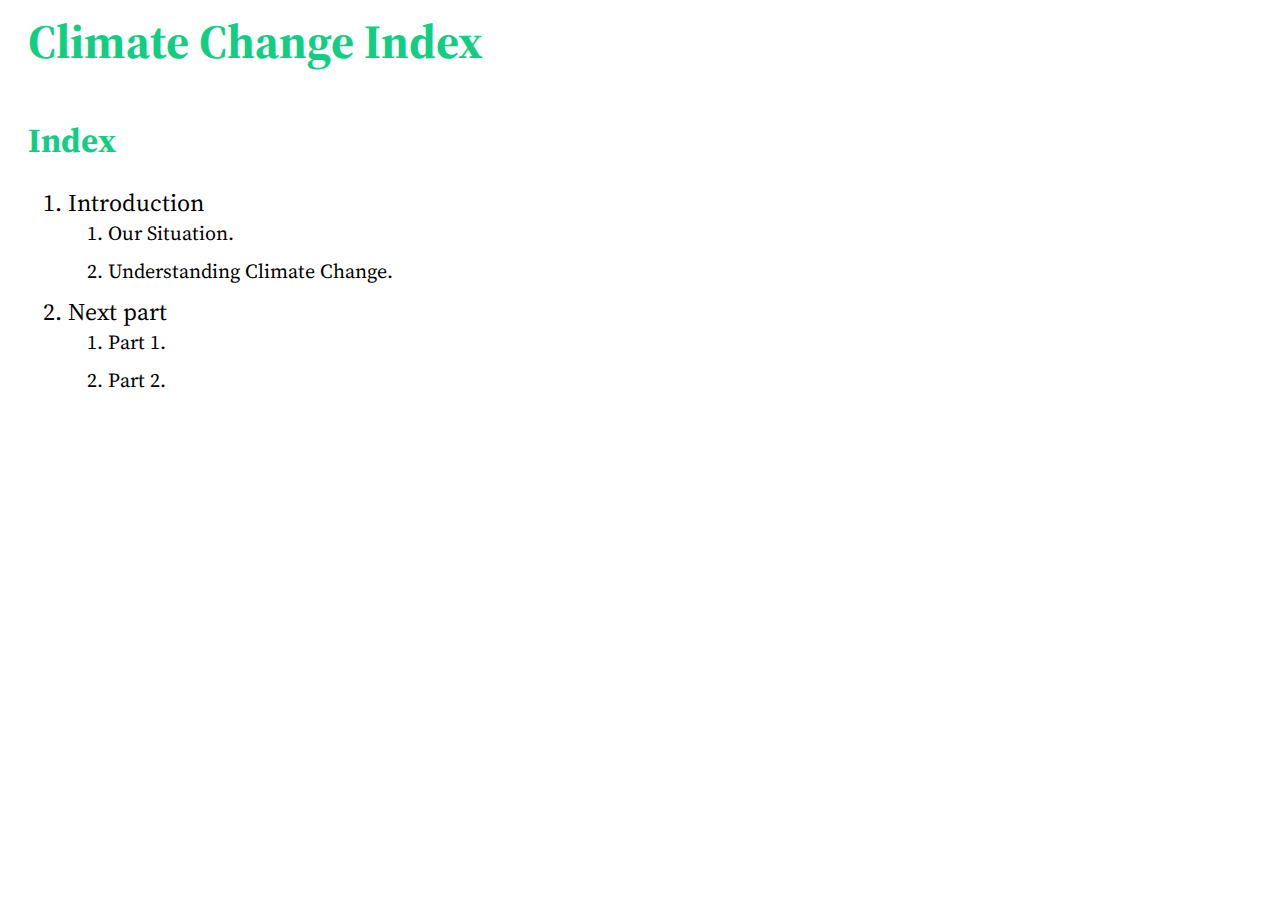
<file: index.html>
<!DOCTYPE html>
<html lang="en">
	<head>
		<meta charset="utf-8">
		<meta name="viewport" content="width=device-width, initial-scale=1">

		<link rel="preconnect" href="https://fonts.googleapis.com">
		<link rel="preconnect" href="https://fonts.gstatic.com" crossorigin>
		<link href="https://fonts.googleapis.com/css2?family=Source+Serif+Pro:ital,wght@0,200;0,400;0,700;1,200;1,400&display=swap" rel="stylesheet">

		<link rel="stylesheet" href="styles.css">


	</head>

	<body>

		  <header>

			<div class="title t-xl">Climate Change Index</div>
						
		</header>

		<main>
			<div class="page">

				<div class="index">
					<h1 class="t-l">Index</h1>
					<ol>
						<li class="t-m black">
							<div class="index-chapter">
								<a href="introduction.html">Introduction</a>
								<ol>
									<li class="t-s black">
										<div class="index-entry">
											<div class="index-text">
												<a href="introduction.html#our_situation">Our Situation</a>.
											</div>
										</div>
									</li>
									<li class="t-s black">
										<div class="index-entry">
											<div class="index-text">
												<a href="introduction.html#understanding_climate_change">Understanding Climate Change</a>.
											</div>
										</div>
									</li>
								</ol>
							</div>
						</li>
						<li class="t-m black">
							<div class="index-chapter">
								<a href="introduction.html">Next part</a>
								<ol>
									<li class="t-s black">
										<div class="index-entry">
											<div class="index-text">
												<a href="introduction.html#our_situation">Part 1</a>.
											</div>
										</div>
									</li>
									<li class="t-s black">
										<div class="index-entry">
											<div class="index-text">
												<a href="introduction.html#understanding_climate_change">Part 2</a>.
											</div>
										</div>
									</li>
								</ol>
							</div>
						</li>
					</ol>
				</div>
			</div>
		
		</main>

		<footer>
			
		</footer>

	</body>

</html>
</file>
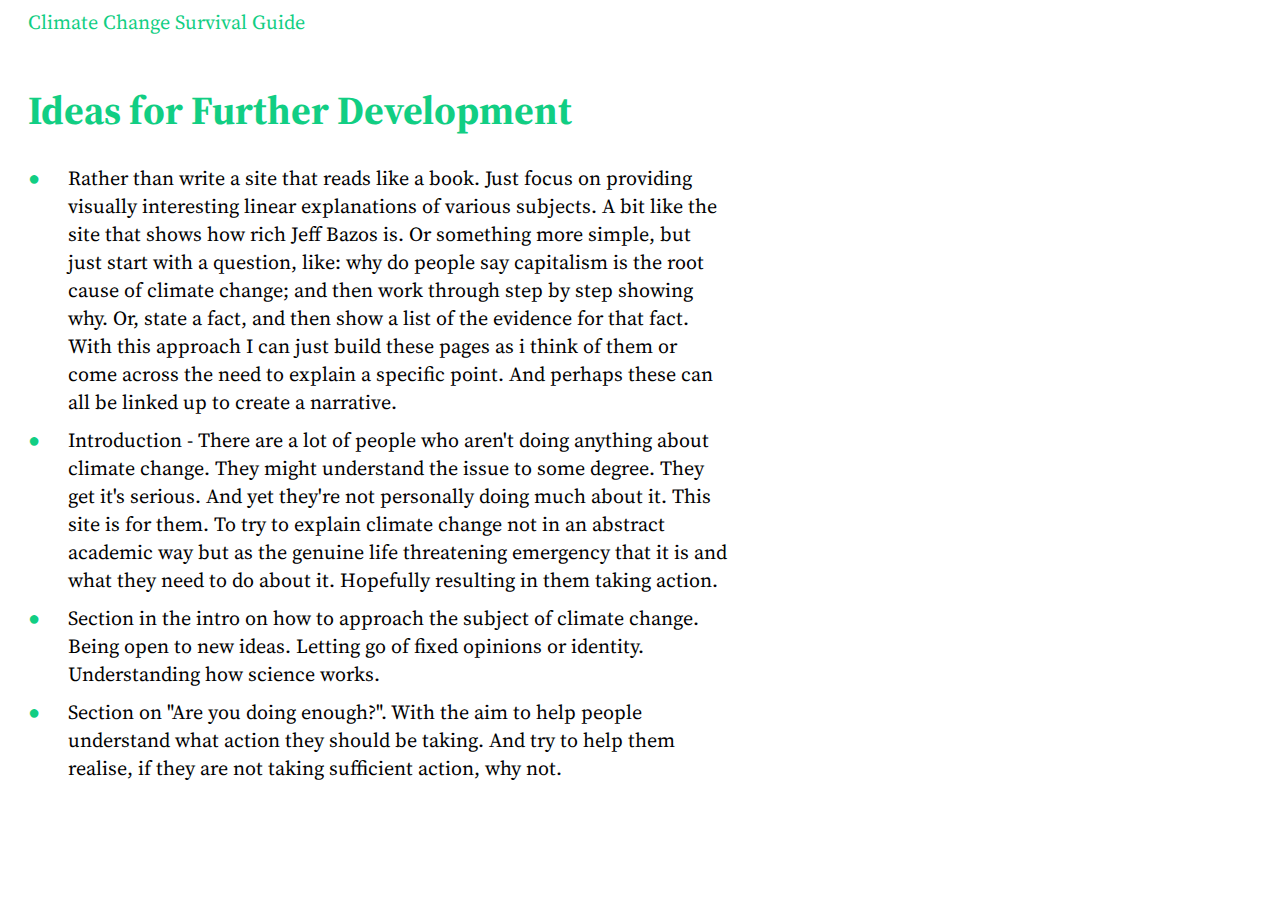
<file: ideas_for_further_thought.html>
<!DOCTYPE html>
<html lang="en">
	<head>
		<meta charset="utf-8">
		<meta name="viewport" content="width=device-width, initial-scale=1">

		<link rel="preconnect" href="https://fonts.googleapis.com">
		<link rel="preconnect" href="https://fonts.gstatic.com" crossorigin>
		<link href="https://fonts.googleapis.com/css2?family=Source+Serif+Pro:ital,wght@0,200;0,400;0,700;1,200;1,400&display=swap" rel="stylesheet">

		<link rel="stylesheet" href="styles.css">


	</head>

	<body>

		  <header>

			<div class="title">Climate Change Survival Guide</div>
						
		</header>

		<main>
			<div class="page">

				<h1>Ideas for Further Development</h1>

				<ul>
                    <li>Rather than write a site that reads like a book. Just focus on providing visually interesting linear explanations of various subjects. A bit like the site that shows how rich Jeff Bazos is. Or something more simple, but just start with a question, like: why do people say capitalism is the root cause of climate change; and then work through step by step showing why. Or, state a fact, and then show a list of the evidence for that fact. With this approach I can just build these pages as i think of them or come across the need to explain a specific point. And perhaps these can all be linked up to create a narrative.</li>
                    <li>Introduction - There are a lot of people who aren't doing anything about climate change. They might understand the issue to some degree. They get it's serious. And yet they're not personally doing much about it. This site is for them. To try to explain climate change not in an abstract academic way but as the genuine life threatening emergency that it is and what they need to do about it. Hopefully resulting in them taking action. </li>
                    <li>Section in the intro on how to approach the subject of climate change. Being open to new ideas. Letting go of fixed opinions or identity. Understanding how science works.</li>
                    <li>Section on "Are you doing enough?". With the aim to help people understand what action they should be taking. And try to help them realise, if they are not taking sufficient action, why not.</li>
				</ul>
            </div>
		
		</main>

		<footer>
			
		</footer>

	</body>

</html>
</file>
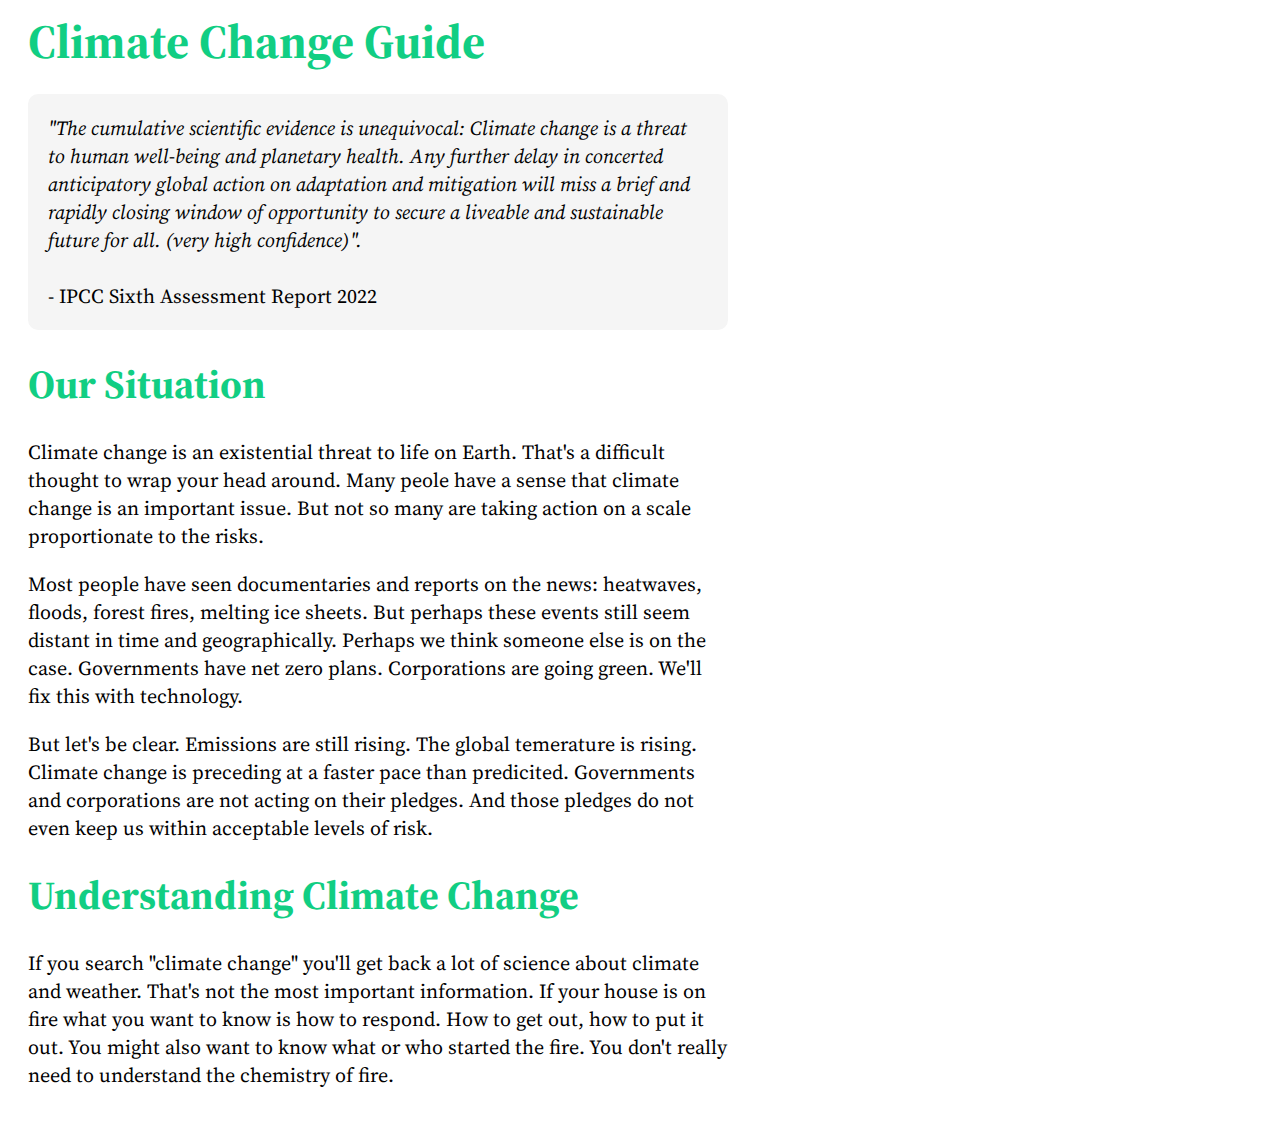
<file: introduction.html>
<!DOCTYPE html>
<html lang="en">
	<head>
		<meta charset="utf-8">
		<meta name="viewport" content="width=device-width, initial-scale=1">

		<link rel="preconnect" href="https://fonts.googleapis.com">
		<link rel="preconnect" href="https://fonts.gstatic.com" crossorigin>
		<link href="https://fonts.googleapis.com/css2?family=Source+Serif+Pro:ital,wght@0,200;0,400;0,700;1,200;1,400&display=swap" rel="stylesheet">

		<link rel="stylesheet" href="styles.css">


	</head>

	<body>

		  <header>

			<div class="title t-xl">Climate Change Guide</div>
						
		</header>

		<main>
			<div class="page">

				<div class="quote">
					<i>
						"The cumulative scientific evidence is unequivocal: Climate change is a threat to human well-being and planetary health. Any further
						delay in concerted anticipatory global action on adaptation and mitigation will miss a brief and rapidly closing window of opportunity
						to secure a liveable and sustainable future for all. (very high confidence)".
					</i>
					<br><br>
					- IPCC Sixth Assessment Report 2022
				</div>

				<h1 id="our_situation">Our Situation</h1>

				<p>
					Climate change is an existential threat to life on Earth. That's a difficult thought to wrap your head around. Many peole have a sense that climate change is an important issue. But not so many are taking action on a scale proportionate to the risks.
				</p>
				<p>
					Most people have seen documentaries and reports on the news: heatwaves, floods, forest fires, melting ice sheets. But perhaps these events still seem distant in time and geographically. Perhaps we think someone else is on the case. Governments have net zero plans. Corporations are going green. We'll fix this with technology.
				</p>
				<p>
					But let's be clear. Emissions are still rising. The global temerature is rising. Climate change is preceding at a faster pace than predicited. Governments and corporations are not acting on their pledges. And those pledges do not even keep us within acceptable levels of risk.
				</p>

				<h1 id="understanding_climate_change">
					Understanding Climate Change
				</h1>
				<p>
					If you search "climate change" you'll get back a lot of science about climate and weather. That's not the most important information. If your house is on fire what you want to know is how to respond. How to get out, how to put it out. You might also want to know what or who started the fire. You don't really need to understand the chemistry of fire.
				</p>
			</div>
		
		</main>

		<footer>
			
		</footer>

	</body>

</html>
</file>
<file: styles.css>
:root {
    --verydark: #0C3444;
    --dark: #2A637A;
    --medium: #4A9FC1;
    --light: #95C7DB;
    --verylight: #fffff;
    --green: #11CE83;
    --lightgreen: #c3fae4;
    --blue: #23BAFF;
    --lightblue: #bae6fa;
    --purple: #A159FF;
    --red: #F24F1A;
    --white: #ffffff;
    --lightgrey: #f5f5f5;
    --normal-font-size: 20px;
}

body {
    padding-left: 20px;
    padding-right: 20px;
    background-color: var(--verylight);
    font-family: 'Source Serif Pro', serif;
    font-size: 20px;
}

main {
    padding-top: 20px;
    padding-bottom: 20px;
}

.page {
    max-width: 700px;
}

.title {
    color: var(--green);
    /*font-weight: 700;*/
}

h1 {
    color: var(--green);
    /*font-weight: 700;*/
}

h2 {
    color: var(--green);
}

p {
    font-size: var(--normal-font-size);
}

ul {
    position: relative;
    list-style: none;
    margin-left: 0;
    padding-left: 2em;
}

ul li:before {
    content: "●";
    position: absolute;
    left: 0;
    color: var(--green)
}

li {
    margin-bottom: 10px;
}

a {
    text-decoration: none;
    color: black;
}

.quote {
    background-color: var(--lightgrey);
    padding: 20px;
    border-radius: 10px;
}

/* UTILITY STYLES */

/* text sizes */
.t-xl {
    font-size: 48px;
    font-weight: 700;
}

.t-l {
    font-size: 34px;
    font-weight: 700;
}

.t-m {
    font-size: 24px;
    font-weight: 400;
}
.t-s {
    font-size: 20px;
    font-weight: 400;
}

/* colors */
.green {
    color: var(--green)
}

.black {
    color: black;
}
</file>
